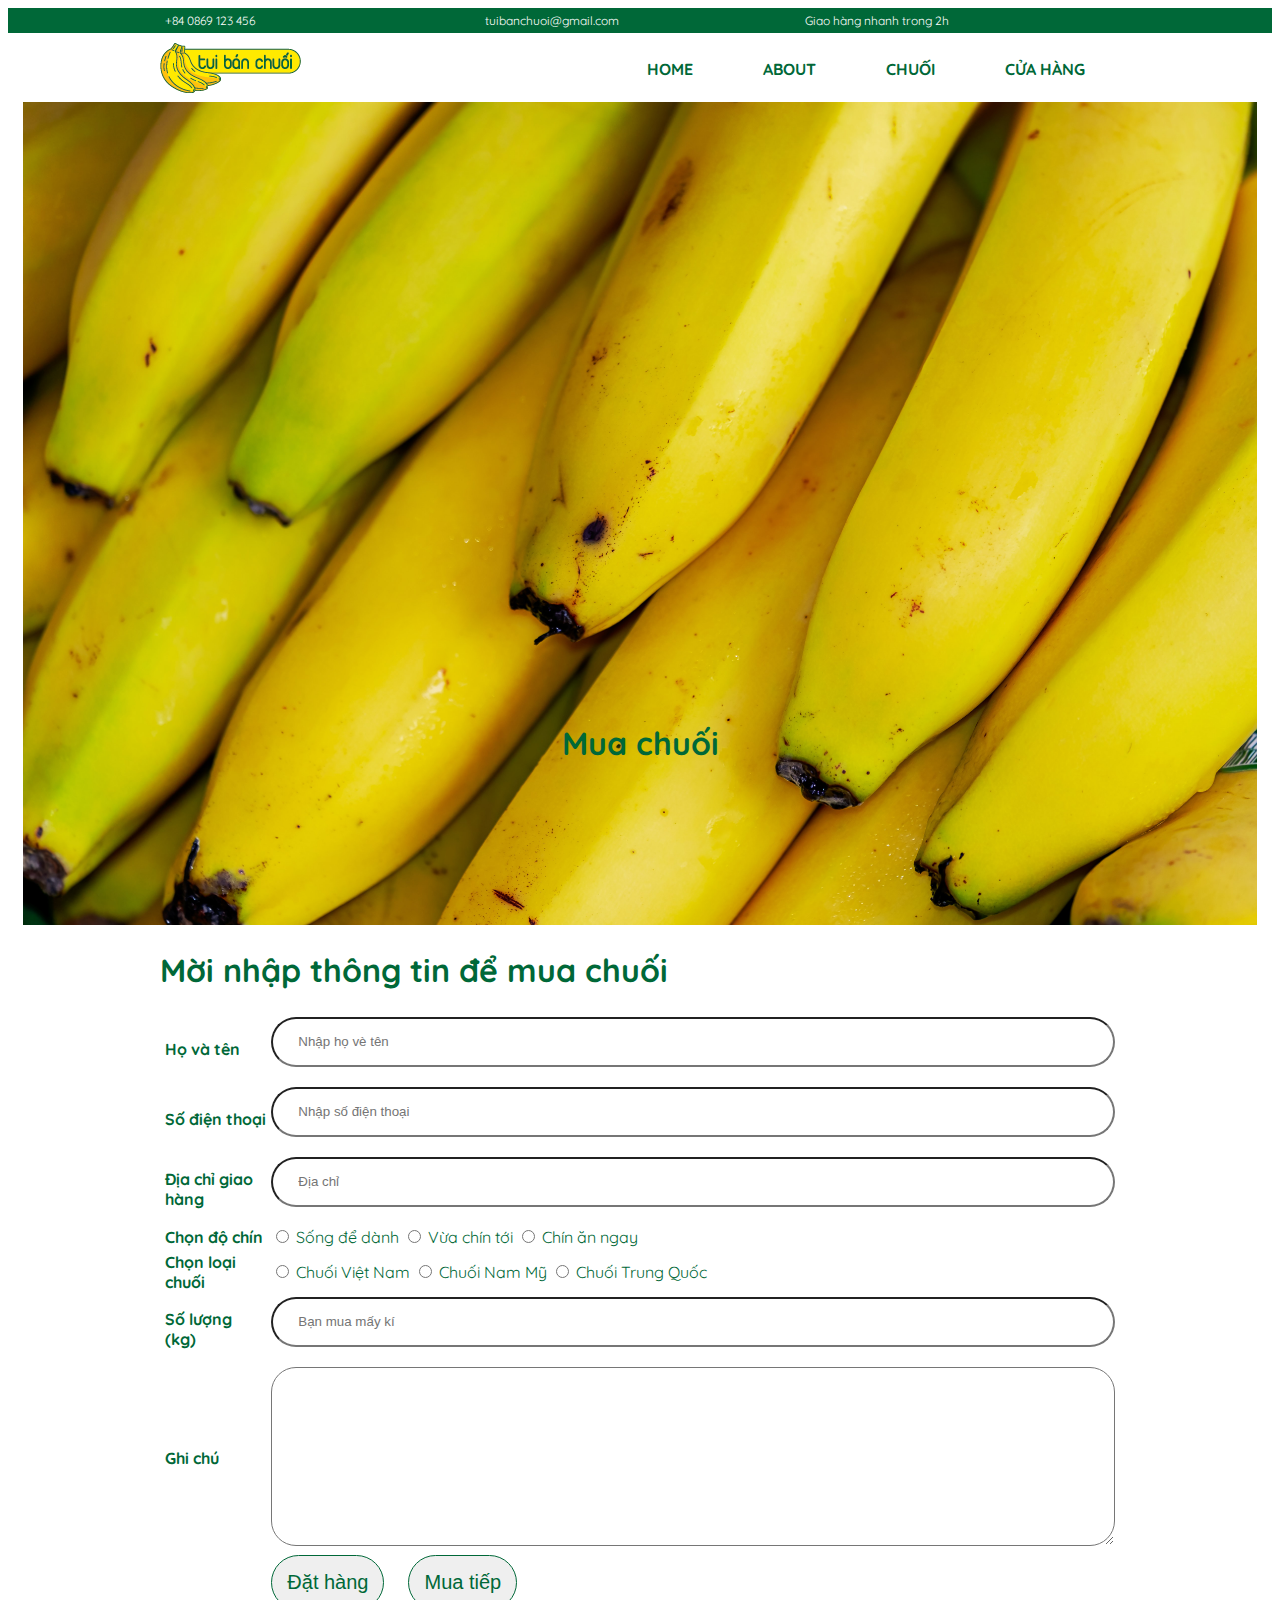
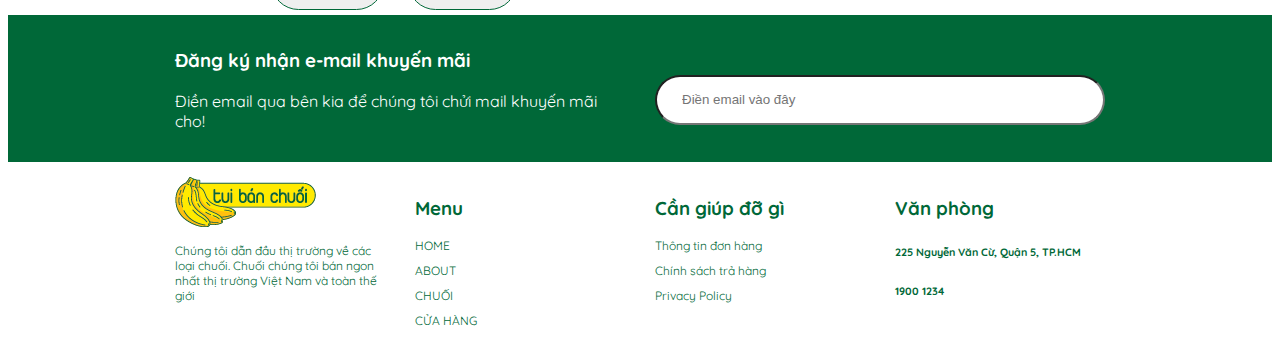
<file: chuoi.html>
<!DOCTYPE html>
<html lang="en">
<head>
    <meta charset="UTF-8">
    <meta http-equiv="X-UA-Compatible" content="IE=edge">
    <meta name="viewport" content="width=device-width, initial-scale=1.0">
    <title>CHUỐI TUI BÁN CHUỐI</title>
    <link rel="shortcut icon" href="./img/logo2-01.svg">
    <link rel="stylesheet" href="./css/main-style.css">
    <link rel="stylesheet" href="https://fonts.googleapis.com/css?family=Quicksand">
</head>
<body>
    <div class="header">
       <div class="container">
            <div class="row ">
                <div class="col-4 p-0">
                    <p>+84 0869 123 456</p>
                </div>
                <div class="col-4 p-0">
                    <p>tuibanchuoi@gmail.com</p>
                </div>
                <div class="col-4 p-0">
                    <p>
                        Giao hàng nhanh trong 2h
                    </p>
                </div>
            </div>
       </div>
    </div>

    <div class="nav">
        <div class="container">
            <div class="row ">
                <div class="col-2 p-0">
                    <a  class="logop-0"href="index.html"><img class="logo"src="./img/logo-01.png" alt=""></a>
                </div>
                
                <div class="col-10 p-0 ">
                    <div class="nav-bar">
                        <ul>
                            <li><a href="cua-hang.html">CỬA HÀNG</a></li>
                            <li><a href="chuoi.html">CHUỐI</a></li>
                            <li><a href="about.html">ABOUT</a></li>
                            <li><a href="index.html">HOME</a></li>
                        </ul>
                    </div>
                </div>
            </div>
        </div>
    </div>

    <div class="container-fluid">
        <div class="banner">
            <img src="./img/banner 4.jpg" alt="" class="img-100">
            <h1 class="text-on-img">Mua chuối</h1>
        </div>
    </div>

    <div class="container chuoi">
        <h1>Mời nhập thông tin để mua chuối</h1>
        <form action="">
            <table width="100%"  cellspacing="5" cellpadding="0">
                <tbody>
                  <tr>
                    <th scope="row">Họ và tên</th>
                    <td><input class="form-control" type="text" name="hoten" placeholder="Nhập họ vè tên"></td>
                  </tr>
                  <tr>
                    <th  scope="row">Số điện thoại</th>
                    <td><input class="form-control" type="number" name="phone" placeholder="Nhập số điện thoại"> </td>
                  </tr>
                  <tr>
                    <th scope="row">Địa chỉ giao hàng</th>
                    <td><input class="form-control" type="text" name="diachi" placeholder="Địa chỉ"></td>
                  </tr>
                  <tr>
                    <th scope="row">Chọn độ chín</th>
                    <td>
                      <input type="radio" name="do-chin" value="1" id="song">
                      <label for="song">Sống để dành</label>
                      <input type="radio" name="do-chin" value="2" id="vua">
                      <label for="vua">Vừa chín tới</label>
                      <input type="radio" name="do-chin" value="3" id="chin">
                      <label for="chin">Chín ăn ngay</label>
                    </td>
                  </tr>
                  <tr>
                    <th scope="row">Chọn loại chuối</th>
                    <td>
                      <input type="radio" name="loai-chuoi" value="1" id="vn">
                      <label for="vn">Chuối Việt Nam</label>
                      <input type="radio" name="loai-chuoi" value="2" id="nm">
                      <label for="nm">Chuối Nam Mỹ</label>
                      <input type="radio" name="loai-chuoi" value="3" id="tq">
                      <label for="tq">Chuối Trung Quốc</label>
                    </td>
                  </tr>
                  <tr>
                    <th scope="row">Số lượng (kg)</th>
                    <td><input class="form-control" type="number" name="so-luong" placeholder="Bạn mua mấy kí"></td>
                  </tr>
                  <tr>
                    <th scope="row">Ghi chú</th>
                    <td><textarea name="ghi-chu" id="ghi-chu" cols="100%" rows="10"></textarea></td>
                  </tr>
                  <tr>
                    <th scope="row">&nbsp;</th>
                    <td>
                        <input type="submit" value="Đặt hàng" class="btn-dat-hang">
                        <input type="reset" value="Mua tiếp" class="btn-dat-hang">
                    </td>
                  </tr>
                </tbody>
              </table>
        </form>

    </div>
   
    <footer>
        <div class="container">
            <div class="row">
                <div class="col-6">
                    <h3>Đăng ký nhận e-mail khuyến mãi</h3>
                    <p>Điền email qua bên kia để chúng tôi chửi mail khuyến mãi cho!</p>
                </div>
                <div class="col-6">
                    <input type="email" name="email" placeholder="Điền email vào đây">
                </div>
            </div>
        </div>
    </footer>

    <div class="info">
        <div class="container">
            <div class="row">
                <div class="col-3">
                    <img src="./img/logo-01.png" alt="">
                    <p>
                        Chúng tôi dẫn đầu thị trường về các loại chuối. Chuối chúng tôi bán ngon nhất thị trường Việt Nam và toàn thế giới
                    </p>
                </div>
                <div class="col-3">
                    <h3>
                        Menu
                    </h3>
                    <a href="./index.html">HOME</a>
                    <a href="./about.html">ABOUT</a>
                    <a href="./chuoi.html">CHUỐI</a>
                    <a href="./cua-hang.html">CỬA HÀNG</a>
                </div>
                <div class="col-3">
                    <h3>
                        Cần giúp đỡ gì
                    </h3>
                    <a href="#">Thông tin đơn hàng</a>
                    <a href="#">Chính sách trả hàng</a>
                    <a href="#">Privacy Policy</a>
                </div>
                <div class="col-3">
                    <h3>
                        Văn phòng 
                    </h3>
                    <h6>
                        225 Nguyễn Văn Cừ, Quận 5, TP.HCM
                    </h6>
                    <h6>
                        1900 1234
                    </h6>
                </div>
            </div>
        </div>
    </div>



</body>
</html>
</file>
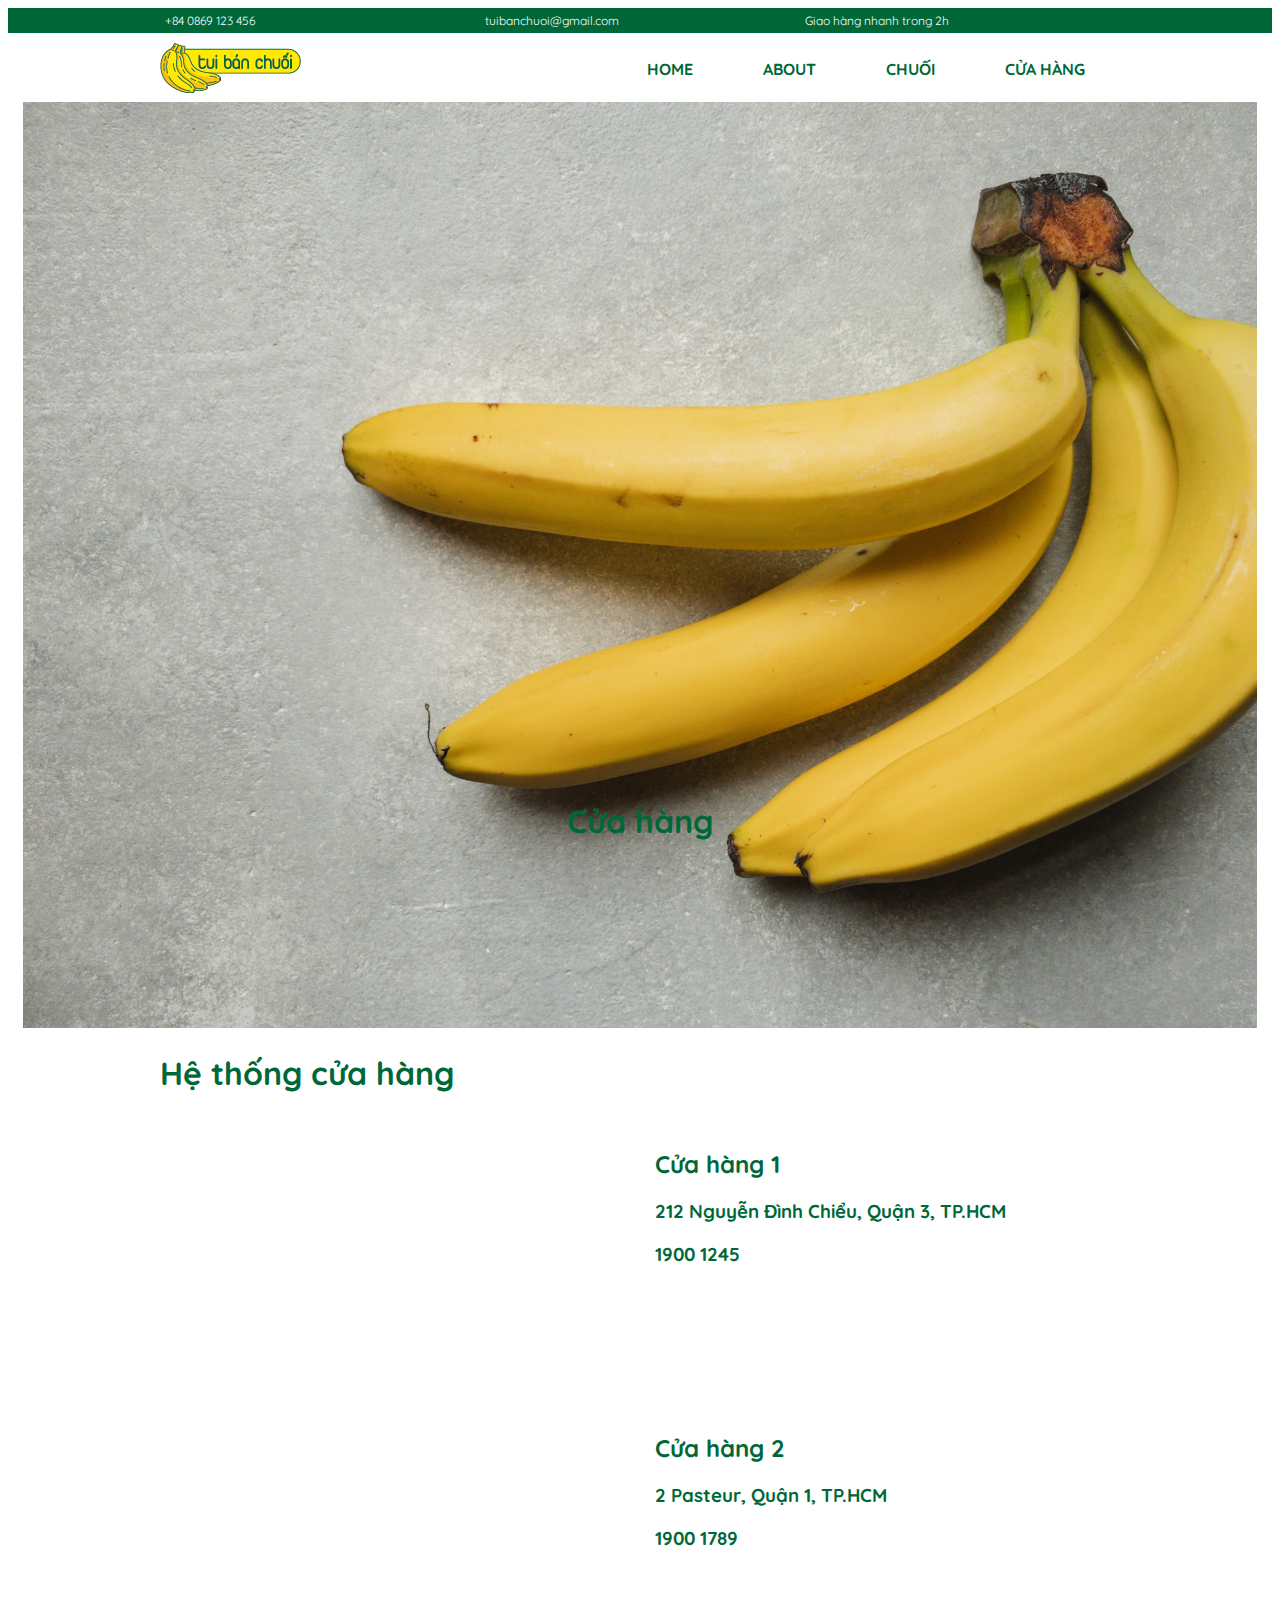
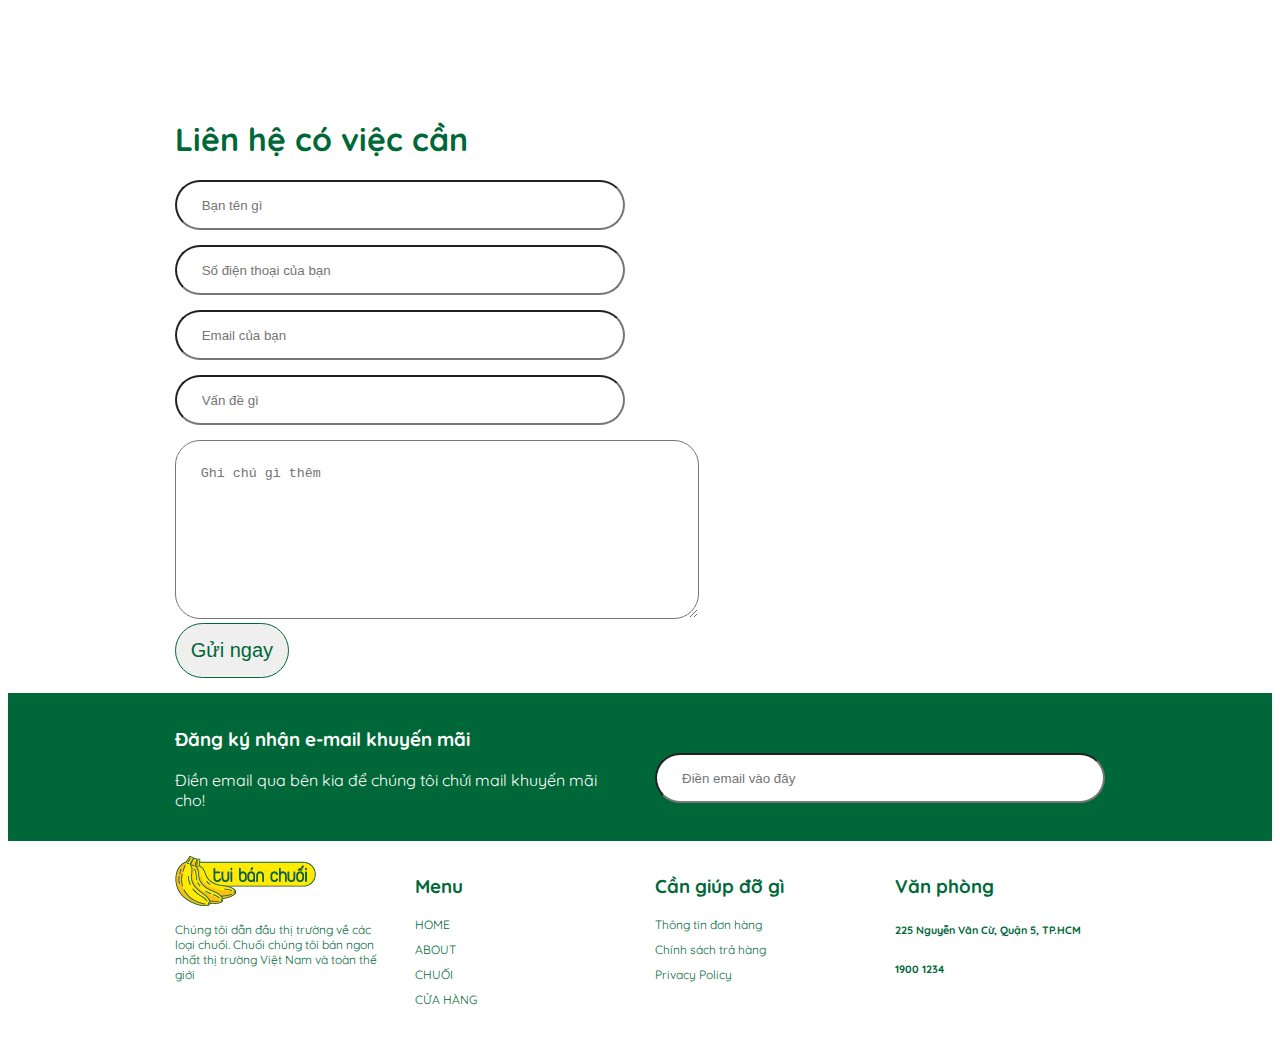
<file: cua-hang.html>
<!DOCTYPE html>
<html lang="en">
<head>
    <meta charset="UTF-8">
    <meta http-equiv="X-UA-Compatible" content="IE=edge">
    <meta name="viewport" content="width=device-width, initial-scale=1.0">
    <title>CỬA HÀNG TUI BÁN CHUỐI</title>
    <link rel="shortcut icon" href="./img/logo2-01.svg">
    <link rel="stylesheet" href="./css/main-style.css">
    <link rel="stylesheet" href="https://fonts.googleapis.com/css?family=Quicksand">
</head>
<body>
    <div class="header">
       <div class="container">
            <div class="row ">
                <div class="col-4 p-0">
                    <p>+84 0869 123 456</p>
                </div>
                <div class="col-4 p-0">
                    <p>tuibanchuoi@gmail.com</p>
                </div>
                <div class="col-4 p-0">
                    <p>
                        Giao hàng nhanh trong 2h
                    </p>
                </div>
            </div>
       </div>
    </div>

    <div class="nav">
        <div class="container">
            <div class="row ">
                <div class="col-2 p-0">
                    <a  class="logo p-0"href="index.html"><img class="logo"src="./img/logo-01.png" alt=""></a>
                </div>
                
                <div class="col-10 p-0 ">
                    <div class="nav-bar">
                        <ul>
                            <li><a href="cua-hang.html">CỬA HÀNG</a></li>
                            <li><a href="chuoi.html">CHUỐI</a></li>
                            <li><a href="about.html">ABOUT</a></li>
                            <li><a href="index.html">HOME</a></li>
                        </ul>
                    </div>
                </div>
            </div>
        </div>
    </div>

    <div class="container-fluid">
        <div class="banner">
            <img src="./img/banner 3.jpg" alt="" class="img-100">
            <h1 class="text-on-img">Cửa hàng</h1>
        </div>
    </div>

    <div class="container cua hang">
        <h1>Hệ thống cửa hàng</h1>
        <div class="row">
            <div class="col-6">
                <iframe src="https://www.google.com/maps/embed?pb=!1m18!1m12!1m3!1d3919.4242359483865!2d106.69003029999999!3d10.778783899999999!2m3!1f0!2f0!3f0!3m2!1i1024!2i768!4f13.1!3m3!1m2!1s0x31752f3a9d8d1bb3%3A0x1cf755f02e5a8b48!2zMjEyIE5ndXnhu4VuIMSQw6xuaCBDaGnhu4N1LCBQaMaw4budbmcgNiwgUXXhuq1uIDMsIFRow6BuaCBwaOG7kSBI4buTIENow60gTWluaCwgVmnhu4d0IE5hbQ!5e0!3m2!1svi!2s!4v1669979874778!5m2!1svi!2s" width="100%" height="250px" style="border:0;" allowfullscreen="" loading="lazy" referrerpolicy="no-referrer-when-downgrade"></iframe>
            </div>
            <div class="col-6">
                <h2>Cửa hàng 1</h2>
                <h3>212 Nguyễn Đình Chiểu, Quận 3, TP.HCM</h3>
                <h3>1900 1245</h3>
            </div>
            <div class="col-6">
                <iframe src="https://www.google.com/maps/embed?pb=!1m18!1m12!1m3!1d3919.5404126621584!2d106.70305950000001!3d10.7698594!2m3!1f0!2f0!3f0!3m2!1i1024!2i768!4f13.1!3m3!1m2!1s0x31752f41aa5e2537%3A0xad5431ac3de7c6e!2zMiBQYXN0ZXVyLCBQaMaw4budbmcgTmd1eeG7hW4gVGjDoWkgQsOsbmgsIFF14bqtbiAxLCBUaMOgbmggcGjhu5EgSOG7kyBDaMOtIE1pbmgsIFZp4buHdCBOYW0!5e0!3m2!1svi!2s!4v1669980118596!5m2!1svi!2s" width="100%" height="250px" style="border:0;" allowfullscreen="" loading="lazy" referrerpolicy="no-referrer-when-downgrade"></iframe>            </div>
            <div class="col-6">
                <h2>Cửa hàng 2</h2>
                <h3>2 Pasteur, Quận 1, TP.HCM</h3>
                <h3>1900 1789</h3>
            </div>
        </div>
    </div>

    <div class="container">
        <div class="row">
            <div class="col-6">
                <form action="">
                    <h1>Liên hệ có việc cần</h1>
                    <input type="text" name="hoten" placeholder="Bạn tên gì" class="form-control">
                    <input type="number" name="phone" placeholder="Số điện thoại của bạn" class="form-control">
                    <input type="email" name="email" placeholder="Email của bạn" class="form-control">
                    <input type="text" name="subject" placeholder="Vấn đề gì" class="form-control">
                    <textarea name="ghichu" id="" cols="60" rows="10" placeholder="Ghi chú gì thêm"></textarea>
                    <input type="submit" value="Gửi ngay" class="btn-dat-hang">
                </form>
            </div>
        </div>
    </div>
   
    <footer>
        <div class="container">
            <div class="row">
                <div class="col-6">
                    <h3>Đăng ký nhận e-mail khuyến mãi</h3>
                    <p>Điền email qua bên kia để chúng tôi chửi mail khuyến mãi cho!</p>
                </div>
                <div class="col-6">
                    <input type="email" name="email" placeholder="Điền email vào đây">
                </div>
            </div>
        </div>
    </footer>

    <div class="info">
        <div class="container">
            <div class="row">
                <div class="col-3">
                    <img src="./img/logo-01.png" alt="">
                    <p>
                        Chúng tôi dẫn đầu thị trường về các loại chuối. Chuối chúng tôi bán ngon nhất thị trường Việt Nam và toàn thế giới
                    </p>
                </div>
                <div class="col-3">
                    <h3>
                        Menu
                    </h3>
                    <a href="./index.html">HOME</a>
                    <a href="./about.html">ABOUT</a>
                    <a href="./chuoi.html">CHUỐI</a>
                    <a href="./cua-hang.html">CỬA HÀNG</a>
                </div>
                <div class="col-3">
                    <h3>
                        Cần giúp đỡ gì
                    </h3>
                    <a href="#">Thông tin đơn hàng</a>
                    <a href="#">Chính sách trả hàng</a>
                    <a href="#">Privacy Policy</a>
                </div>
                <div class="col-3">
                    <h3>
                        Văn phòng 
                    </h3>
                    <h6>
                        225 Nguyễn Văn Cừ, Quận 5, TP.HCM
                    </h6>
                    <h6>
                        1900 1234
                    </h6>
                </div>
            </div>
        </div>
    </div>



</body>
</html>
</file>
<file: css/main-style.css>
@charset "utf-8";

*{box-sizing: border-box;}

body{
    font-family: Quicksand, sans-serif;
    color: #006838;
}

.container{
    width: 76%; /* 1 box lớn chiều rộng 20% canh giữa trang*/
    margin: auto;
    /* border: 1px solid blue; */

}

.container-fluid{
    width: 100%;
    padding: 0px 15px;
}

.row{
    display: flex;
    flex-wrap: wrap;
}

.col-1 {width: 8.33%;}
.col-2 {width: 16.66%;}
.col-3 {width: 25%;}
.col-4 {width: 33.33%;}
.col-5 {width: 41.66%;}
.col-6 {width: 50%;}
.col-7 {width: 58.33%;}
.col-8 {width: 66.66%;}
.col-9 {width: 75%;}
.col-10 {width: 83.33%;}
.col-11 {width: 91.66%;}
.col-12 {width: 100%;}

[class*="col-"] {
    /* float: left; */
    padding: 15px;
     /* border: 1px solid red;  */
  }

.img-100{
    width: 100%;
    height: auto;
}

.p-0{
    padding: 0px;
}


.header {
    background-color: #006838;
    color: white;
    /* height:20px; */
    margin: 5px 0px;
    font-size: 12px;
}

.header p{
    margin: 5px;
}

.nav {
    background-color: white;
    position: sticky; top:0;
    z-index: 1;
}

.logo{
    margin: 5px 0px;
}

.nav-bar{
    margin: 5px 0px;
}

.nav-bar ul{
    list-style-type: none;
    margin: 0;
    padding: 0;
    overflow: hidden;
    /* background-color: #333; */
}

.nav-bar li {
    float: right;
}

.nav-bar li a {
    display: block;
    color: #006838;
    text-align: center;
    padding: 0px 14px;
    margin: 0px 20px;
    text-decoration: none;
    border: 1px solid #FFF;
    font-weight: bolder;
    line-height: 50px;



}

.nav-bar li a:hover {
    color: #006838;
    background-color: #FFEA00;
    border-radius: 40px;
    font-weight: bolder;
    border: 1px solid #006838;
}

.banner{
    position: relative;
    /* z-index: -1; */
}

.text-on-img{
    position: absolute;
    top: 75%;
    left: 50%;
    transform: translate(-50%, -50%);
    overflow: hidden;
    color: #006838;
}

.btn{
    position: absolute;
    top: 75%;
    left: 50%;
    transform: translate(-50%, -50%);
    border: 1px solid #006838  ;
    padding: 15px;
    border-radius: 40px;
    text-decoration: none;
    display: block;
    overflow: hidden;
    color: #006838;
    font-size: 20px;
}

.btn:hover{
    background-color: #FFEA00;
    box-shadow: 0px 0px 10px grey;
}

.banner-text{
    position: absolute;
    top: 15%;
    left: 50%;
    transform: translate(-50%, -50%);
    text-align: center;

}

.banner-text h1{
    font-size: 50px;
    color: #FFEA00;
}

.banner-text p{
    font-size: 25px;
    background-color: #FFF;
    border-radius: 10px;
    color: #006838;
}

.mon-ngon{
    text-align: center;
    color: #006838;
}
.loi-ich-text{
    padding: 20% 70px;
    color: #006838;
}

footer{
    background-color: #006838;
    color: white;
}

footer input{
    width: 100%;
    height: 50px;
    border-radius: 25px;
    padding-left: 25px;
    margin-top: 10%;
}

.chuoi-organic{
    background-color: #FFEA00;
    padding: 15px;
    color: #006838;
}

.chuoi-organic h2{
    text-align: center;
}

.core-value{
    text-align: center;
    color: #006838;

}

.core-value p:hover{
    background-color: #006838;
    color: #FFEA00;
}

hr{
    background-color: #006838;
    color: #006838;
    height: 2px;
}

.chuoi th{
    text-align: left;
}

.form-control{
    height: 50px;
    width: 100%;
    border-radius: 25px;
    padding-left: 25px;
    margin-bottom: 15px;
     
}

textarea{
    border-radius: 25px;
    padding-top: 25px;
    padding-left: 25px;
}

.btn-dat-hang{
    border: 1px solid #006838  ;
    padding: 15px;
    border-radius: 40px;
    text-decoration: none;
    overflow: hidden;
    color: #006838;
    font-size: 20px;
    margin-right: 20px;
}

.btn-dat-hang:hover{
    background-color: #FFEA00;
    box-shadow: 0px 0px 10px grey;
}

.info p{
    font-size: 12px;
}

.info a{
    font-size: 12px;
    color: #006838;
    text-decoration: none;
    display: flex;
    margin: 10px 0px;
}
</file>
